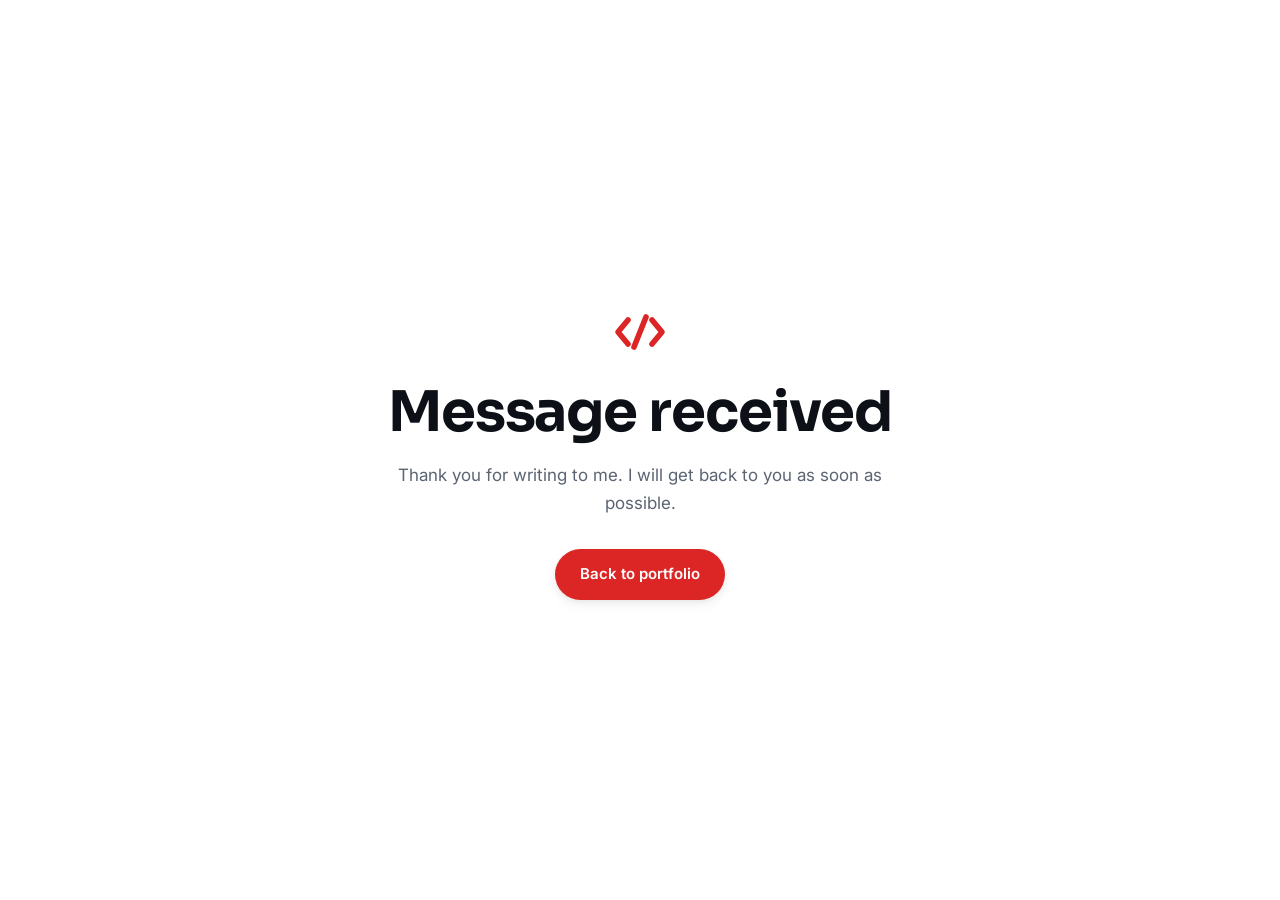
<file: merci.html>
<!DOCTYPE html>
<html lang="en" data-theme="light">

<head>
  <meta charset="UTF-8" />
  <meta name="viewport" content="width=device-width, initial-scale=1.0" />
  <title data-i18n="thanks.meta.title">Message sent — Sawadogo Adam Sharif</title>
  <meta name="robots" content="noindex, nofollow" />

    <script>
      (function () {
        var m = null;
        try { m = localStorage.getItem("theme-mode"); } catch (e) {}
        if (m !== "light" && m !== "dark") m = "auto";
        var t = m === "auto"
          ? (window.matchMedia("(prefers-color-scheme: dark)").matches ? "dark" : "light")
          : m;
        document.documentElement.setAttribute("data-theme-mode", m);
        document.documentElement.setAttribute("data-theme", t);

        var l = null;
        try { l = localStorage.getItem("lang"); } catch (e) {}
        document.documentElement.lang = l === "fr" ? "fr" : "en";
      })();
    </script>

  <link rel="icon" href="favicon.svg" type="image/svg+xml" />
  <link rel="preconnect" href="https://fonts.googleapis.com" />
  <link rel="preconnect" href="https://fonts.gstatic.com" crossorigin />
  <link rel="stylesheet"
    href="https://fonts.googleapis.com/css2?family=Inter:wght@400..600&family=Sora:wght@600..700&display=swap" />
  <link rel="stylesheet" href="css/base.css" />
  <link rel="stylesheet" href="css/components.css" />

  <script type="module">
    import { initI18n } from "./js/i18n.js";
    initI18n();
  </script>

  <style>
    .thanks {
      min-height: 100vh;
      display: grid;
      place-content: center;
      justify-items: center;
      text-align: center;
      gap: var(--space-4);
      padding: var(--space-8);
    }

    .thanks__title {
      font-size: var(--fs-3xl);
    }

    .thanks__text {
      color: var(--text-muted);
      max-width: 44ch;
    }

    .thanks .btn {
      margin-top: var(--space-4);
    }
  </style>
</head>

<body>
  <main class="thanks">
    <svg class="thanks__mark" viewBox="0 0 32 32" width="64" height="64" aria-hidden="true">
      <g fill="none" stroke="var(--logo-red)" stroke-width="2.8"
         stroke-linecap="round" stroke-linejoin="round">
        <path d="M10 10 L5 16 L10 22" />
        <path d="M19 8.5 L13 23.5" />
        <path d="M22 10 L27 16 L22 22" />
      </g>
    </svg>
    <h1 class="thanks__title" data-i18n="thanks.title">Message received</h1>
    <p class="thanks__text" data-i18n="thanks.text">
      Thank you for writing to me. I will get back to you as soon as possible.
    </p>
    <a href="index.html" class="btn btn--primary" data-i18n="thanks.back">Back to portfolio</a>
  </main>
</body>

</html>
</file>
<file: css/base.css>
/* ============================================================
   base.css : reset, jetons, typographie, utilitaires

   Les polices sont chargees par <link> dans le <head>, pas par
   @import ici : un @import serialise les requetes
   (HTML -> CSS -> Google Fonts -> woff2) au lieu de les paralleliser.
   ============================================================ */

*,
*::before,
*::after {
  box-sizing: border-box;
  margin: 0;
  padding: 0;
}

/* ---------- Jetons : thème clair (défaut) ---------- */
:root {
  --bg: #ffffff;
  --surface: #f7f8fa;
  --surface-2: #eff1f5;
  --text: #0d1117;
  --text-muted: #5b6472;
  /* L'accent et le logo partagent le même rouge : identité unifiée. */
  --accent: #dc2626;
  --accent-hover: #b91c1c;
  --accent-soft: rgba(220, 38, 38, 0.08);
  --accent-contrast: #ffffff;
  --border: rgba(13, 17, 23, 0.08);
  --border-strong: rgba(13, 17, 23, 0.16);
  --logo-red: #dc2626;

  --shadow-sm: 0 1px 2px rgba(13, 17, 23, 0.06), 0 1px 3px rgba(13, 17, 23, 0.04);
  --shadow-md: 0 4px 12px rgba(13, 17, 23, 0.07), 0 2px 4px rgba(13, 17, 23, 0.04);
  --shadow-lg: 0 12px 32px rgba(13, 17, 23, 0.1), 0 4px 8px rgba(13, 17, 23, 0.05);

  --font-display: "Sora", system-ui, -apple-system, sans-serif;
  --font-body: "Inter", system-ui, -apple-system, sans-serif;
  --font-mono: "JetBrains Mono", ui-monospace, "SFMono-Regular", monospace;

  /* Échelle fluide : remplace le hack html{font-size:62.5%} de l'ancien site */
  --fs-xs: clamp(0.75rem, 0.72rem + 0.15vw, 0.8125rem);
  --fs-sm: clamp(0.875rem, 0.84rem + 0.17vw, 0.9375rem);
  --fs-base: clamp(1rem, 0.96rem + 0.2vw, 1.0625rem);
  --fs-lg: clamp(1.125rem, 1.06rem + 0.32vw, 1.25rem);
  --fs-xl: clamp(1.375rem, 1.25rem + 0.6vw, 1.75rem);
  --fs-2xl: clamp(1.75rem, 1.5rem + 1.2vw, 2.5rem);
  --fs-3xl: clamp(2.25rem, 1.8rem + 2.2vw, 3.5rem);
  --fs-4xl: clamp(2.75rem, 2rem + 3.4vw, 4.75rem);

  --space-1: 0.25rem;
  --space-2: 0.5rem;
  --space-3: 0.75rem;
  --space-4: 1rem;
  --space-6: 1.5rem;
  --space-8: 2rem;
  --space-12: 3rem;
  --space-16: 4rem;
  --space-24: 6rem;

  --radius-sm: 0.5rem;
  --radius: 0.875rem;
  --radius-lg: 1.25rem;
  --radius-full: 999px;

  /* Conteneur fluide entre deux bornes, sans point de rupture :
       - plancher 1200 px : en dessous, 92vw gaspillerait de la place sur
         mobile, ou chaque pixel compte ;
       - 92vw au milieu : un ecran de 1600 px laissait 400 px vides ;
       - plafond 1760 px : au-dela, les lignes deviennent trop longues
         pour que l'oeil retrouve le debut de la suivante. */
  --container: min(1760px, max(1200px, 92vw));
  --header-h: 72px;
  --ease-out: cubic-bezier(0.22, 1, 0.36, 1);
}

/* ---------- Jetons : thème sombre ----------
   L'accent s'eclaircit : le rouge profond du mode clair passerait mal
   sur fond noir. */
[data-theme="dark"] {
  --bg: #0b0d12;
  --surface: #12151c;
  --surface-2: #1a1f29;
  --text: #e8eaf0;
  --text-muted: #9aa3b2;
  --accent: #f05252;
  --accent-hover: #ff7b7b;
  --accent-soft: rgba(240, 82, 82, 0.14);
  --accent-contrast: #0b0d12;
  --border: rgba(255, 255, 255, 0.09);
  --border-strong: rgba(255, 255, 255, 0.18);
  --logo-red: #f05252;

  --shadow-sm: 0 1px 2px rgba(0, 0, 0, 0.4);
  --shadow-md: 0 4px 12px rgba(0, 0, 0, 0.45);
  --shadow-lg: 0 12px 32px rgba(0, 0, 0, 0.55);
}

/* ---------- Éléments ---------- */
html {
  -webkit-text-size-adjust: 100%;
  scroll-behavior: smooth;
}

body {
  background: var(--bg);
  color: var(--text);
  font-family: var(--font-body);
  font-size: var(--fs-base);
  line-height: 1.65;
  -webkit-font-smoothing: antialiased;
  overflow-x: hidden;
  transition: background 0.3s var(--ease-out), color 0.3s var(--ease-out);
}

h1,
h2,
h3,
h4 {
  font-family: var(--font-display);
  font-weight: 700;
  line-height: 1.15;
  letter-spacing: -0.02em;
  color: var(--text);
}

a {
  color: inherit;
  text-decoration: none;
}

img,
svg {
  display: block;
  max-width: 100%;
}

ul,
ol {
  list-style: none;
}

button,
input,
textarea {
  font: inherit;
  color: inherit;
}

:focus-visible {
  outline: 2px solid var(--accent);
  outline-offset: 3px;
  border-radius: var(--radius-sm);
}

/* ---------- Utilitaires ---------- */
.container {
  width: 100%;
  max-width: var(--container);
  margin-inline: auto;
  padding-inline: var(--space-6);
}

.section {
  padding-block: var(--space-24);
}

.section--surface {
  background: var(--surface);
}

.eyebrow {
  display: inline-block;
  font-family: var(--font-mono);
  font-size: var(--fs-xs);
  font-weight: 500;
  letter-spacing: 0.12em;
  text-transform: uppercase;
  color: var(--accent);
  margin-bottom: var(--space-3);
}

.section-title {
  font-size: var(--fs-3xl);
  margin-bottom: var(--space-4);
}

.section-title span {
  color: var(--accent);
}

.section-lead {
  font-size: var(--fs-lg);
  color: var(--text-muted);
  max-width: 60ch;
  margin-bottom: var(--space-16);
}

.sr-only {
  position: absolute;
  width: 1px;
  height: 1px;
  padding: 0;
  overflow: hidden;
  clip: rect(0, 0, 0, 0);
  white-space: nowrap;
  border: 0;
}

.skip-link {
  position: absolute;
  top: var(--space-2);
  left: var(--space-2);
  z-index: 999;
  padding: var(--space-3) var(--space-4);
  background: var(--accent);
  color: var(--accent-contrast);
  border-radius: var(--radius-sm);
  transform: translateY(-200%);
  transition: transform 0.2s var(--ease-out);
}

.skip-link:focus {
  transform: translateY(0);
}

/* ---------- Mouvement réduit ---------- */
@media (prefers-reduced-motion: reduce) {
  html {
    scroll-behavior: auto;
  }

  *,
  *::before,
  *::after {
    animation-duration: 0.001ms !important;
    animation-iteration-count: 1 !important;
    transition-duration: 0.001ms !important;
  }
}
</file>
<file: css/components.css>
/* ============================================================
   components.css : boutons, icônes, cartes, badges, formulaire
   ============================================================ */

.icon {
  width: 1.25em;
  height: 1.25em;
  fill: currentColor;
  flex-shrink: 0;
}

/* ---------- Boutons ---------- */
.btn {
  display: inline-flex;
  align-items: center;
  justify-content: center;
  gap: var(--space-2);
  padding: 0.8em 1.6em;
  border-radius: var(--radius-full);
  font-size: var(--fs-sm);
  font-weight: 600;
  cursor: pointer;
  border: 1px solid transparent;
  transition: transform 0.2s var(--ease-out), background 0.2s, border-color 0.2s,
    box-shadow 0.2s, color 0.2s;
}

.btn:hover {
  transform: translateY(-2px);
}

.btn--primary {
  background: var(--accent);
  color: var(--accent-contrast);
  box-shadow: var(--shadow-md);
}

.btn--primary:hover {
  background: var(--accent-hover);
  box-shadow: var(--shadow-lg);
}

.btn--ghost {
  background: transparent;
  color: var(--text);
  border-color: var(--border-strong);
}

.btn--ghost:hover {
  border-color: var(--accent);
  color: var(--accent);
  background: var(--accent-soft);
}

/* ---------- Bascule de thème et burger ---------- */
.theme-toggle,
.burger {
  display: inline-flex;
  align-items: center;
  justify-content: center;
  width: 40px;
  height: 40px;
  border-radius: var(--radius-full);
  background: transparent;
  border: 1px solid var(--border);
  color: var(--text-muted);
  cursor: pointer;
  transition: color 0.2s, border-color 0.2s, background 0.2s;
}

.theme-toggle:hover,
.burger:hover {
  color: var(--accent);
  border-color: var(--accent);
  background: var(--accent-soft);
}

/* L'icone affichee suit le MODE choisi, pas le theme rendu : en mode auto
   on montre le moniteur, meme si le theme resolu est sombre. C'est ce qui
   permet au visiteur de savoir qu'il suit son systeme. */
.theme-toggle__auto,
.theme-toggle__sun,
.theme-toggle__moon {
  display: none;
}

[data-theme-mode="auto"] .theme-toggle__auto,
[data-theme-mode="light"] .theme-toggle__sun,
[data-theme-mode="dark"] .theme-toggle__moon {
  display: block;
}

.burger {
  display: none;
}

.burger__close,
.burger.is-open .burger__open {
  display: none;
}

.burger.is-open .burger__close {
  display: block;
}

/* ---------- Bascule de langue ---------- */
.lang-toggle {
  display: inline-flex;
  align-items: center;
  gap: 2px;
  height: 40px;
  padding: 4px;
  border-radius: var(--radius-full);
  background: transparent;
  border: 1px solid var(--border);
  color: var(--text-muted);
  font-family: var(--font-mono);
  font-size: var(--fs-xs);
  font-weight: 500;
  cursor: pointer;
  transition: border-color 0.2s, background 0.2s;
}

.lang-toggle:hover {
  border-color: var(--accent);
  background: var(--accent-soft);
}

.lang-toggle__option {
  display: inline-flex;
  align-items: center;
  justify-content: center;
  min-width: 30px;
  height: 30px;
  border-radius: var(--radius-full);
  transition: background 0.2s, color 0.2s;
}

/* L'état actif suit l'attribut `lang` de <html>, posé dès le <head> :
   le bon bouton est allumé avant même le chargement du JavaScript. */
:root[lang="en"] .lang-toggle__option[data-lang="en"],
:root[lang="fr"] .lang-toggle__option[data-lang="fr"] {
  background: var(--accent);
  color: var(--accent-contrast);
}

/* ---------- Réseaux sociaux ---------- */
.social {
  display: flex;
  gap: var(--space-3);
}

.social a {
  display: inline-flex;
  align-items: center;
  justify-content: center;
  width: 44px;
  height: 44px;
  border-radius: var(--radius-full);
  border: 1px solid var(--border);
  color: var(--text-muted);
  transition: color 0.2s var(--ease-out), border-color 0.2s, background 0.2s,
    transform 0.2s var(--ease-out);
}

.social a:hover {
  color: var(--accent);
  border-color: var(--accent);
  background: var(--accent-soft);
  transform: translateY(-3px);
}

/* ============================================================
   Carrousel des services

   Etat par defaut : blocs empiles, tous lisibles. carousel.js ajoute
   .carousel--ready pour passer en horizontal. Faire l'inverse ne
   montrerait qu'un seul bloc si le JS echoue.
   ============================================================ */
.carousel {
  position: relative;
}

.carousel__track {
  display: grid;
  gap: var(--space-6);
}

.service {
  display: grid;
  grid-template-columns: 1.02fr 0.98fr;
  align-items: center;
  gap: var(--space-12);
  padding: var(--space-12);
  background: var(--bg);
  border: 1px solid var(--border);
  border-radius: var(--radius-lg);
  transition: border-color 0.3s var(--ease-out), box-shadow 0.3s var(--ease-out);
}

.service:hover {
  border-color: var(--accent);
  box-shadow: var(--shadow-lg);
}

.service__content {
  min-width: 0;
}

.service__visual {
  min-width: 0;
}

/* Illustration dessinee avec les jetons du theme : elle suit le mode clair
   comme le mode sombre sans fichier supplementaire ni requete reseau. */
.service__art {
  width: 100%;
  height: auto;
  max-height: 340px;
}

.service__icon {
  width: 52px;
  height: 52px;
  fill: var(--accent);
  margin-bottom: var(--space-6);
}

.service__title {
  font-size: var(--fs-2xl);
  margin-bottom: var(--space-6);
  max-width: 20ch;
}

.service__text {
  font-size: var(--fs-base);
  color: var(--text-muted);
  max-width: 58ch;
}

.service__text + .service__text {
  margin-top: var(--space-4);
}

.service__link {
  display: inline-flex;
  align-items: center;
  gap: var(--space-2);
  margin-top: var(--space-8);
  font-size: var(--fs-sm);
  font-weight: 600;
  color: var(--accent);
  align-self: flex-start;
}

.service__link:hover {
  text-decoration: underline;
}

/* ---------- Mode carrousel ---------- */
/* En mode carrousel, la bordure passe du bloc au cadre : les bords lateraux
   d'un bloc large de 100 % tombent pile sur le rognage et seraient coupes.
   `:has()` permet de la colorer au survol du bloc qu'elle entoure. */
.carousel--ready .carousel__viewport {
  overflow: hidden;
  border: 1px solid var(--border);
  border-radius: var(--radius-lg);
  transition: border-color 0.3s var(--ease-out), box-shadow 0.3s var(--ease-out);
}

.carousel--ready .carousel__viewport:has(.service:hover) {
  border-color: var(--accent);
  box-shadow: var(--shadow-lg);
}

.carousel--ready .carousel__track {
  display: flex;
  gap: 0;
  transition: transform 0.7s var(--ease-out);
  will-change: transform;
}

.carousel--ready .service {
  flex: 0 0 100%;
  min-height: 60vh;
  border: none;
  border-radius: 0;
  /* Gouttiere laterale : les chevrons flottent au-dessus du bloc, il leur
     faut leur propre couloir sinon ils se posent sur le texte. */
  padding-inline: var(--space-24);
}

.carousel--ready .service:hover {
  box-shadow: none;
}

/* ---------- Chevrons ---------- */
.carousel__arrow {
  display: none;
  position: absolute;
  top: 50%;
  transform: translateY(-50%);
  z-index: 2;
  width: 48px;
  height: 48px;
  align-items: center;
  justify-content: center;
  border-radius: var(--radius-full);
  border: 1px solid var(--border-strong);
  background: var(--bg);
  color: var(--text-muted);
  cursor: pointer;
  box-shadow: var(--shadow-md);
  transition: color 0.2s, border-color 0.2s, background 0.2s, transform 0.2s var(--ease-out);
}

.carousel--ready .carousel__arrow {
  display: inline-flex;
}

.carousel__arrow:hover {
  color: var(--accent-contrast);
  background: var(--accent);
  border-color: var(--accent);
}

.carousel__arrow--prev {
  left: var(--space-4);
}

.carousel__arrow--next {
  right: var(--space-4);
}

.carousel__arrow--prev:hover {
  transform: translateY(-50%) translateX(-3px);
}

.carousel__arrow--next:hover {
  transform: translateY(-50%) translateX(3px);
}

/* ---------- Puces ---------- */
.carousel__controls {
  display: none;
}

.carousel--ready .carousel__controls {
  display: flex;
  justify-content: center;
  margin-top: var(--space-6);
}

.carousel__dots {
  display: flex;
  align-items: center;
  gap: var(--space-3);
}

.carousel__dots button {
  display: block;
  width: 36px;
  height: 4px;
  padding: 0;
  border: none;
  border-radius: var(--radius-full);
  background: var(--border-strong);
  cursor: pointer;
  transition: background 0.3s var(--ease-out), width 0.3s var(--ease-out);
}

.carousel__dots button:hover {
  background: var(--accent-hover);
}

.carousel__dots button.is-active {
  width: 56px;
  background: var(--accent);
}

/* Mouvement reduit : pas de glissement, pas de defilement automatique
   (coupe aussi dans carousel.js), et les blocs se reempilent. */
@media (prefers-reduced-motion: reduce) {
  .carousel--ready .carousel__track {
    display: grid;
    gap: var(--space-6);
    transform: none !important;
    transition: none;
  }

  .carousel--ready .carousel__viewport {
    overflow: visible;
  }

  .carousel--ready .service {
    min-height: 0;
    border-radius: var(--radius-lg);
    border-inline: 1px solid var(--border);
  }

  .carousel--ready .carousel__controls {
    display: none;
  }
}

/* ---------- Carte ---------- */
.card {
  display: flex;
  flex-direction: column;
  padding: var(--space-8);
  background: var(--bg);
  border: 1px solid var(--border);
  border-radius: var(--radius-lg);
  transition: transform 0.3s var(--ease-out), border-color 0.3s, box-shadow 0.3s;
}

.card:hover {
  transform: translateY(-4px);
  border-color: var(--accent);
  box-shadow: var(--shadow-lg);
}

.card__icon {
  width: 40px;
  height: 40px;
  fill: var(--accent);
  margin-bottom: var(--space-4);
}

.card__title {
  font-size: var(--fs-lg);
  margin-bottom: var(--space-3);
}

.card__text {
  font-size: var(--fs-sm);
  color: var(--text-muted);
  flex-grow: 1;
}

.card__link {
  display: inline-flex;
  align-items: center;
  gap: var(--space-2);
  margin-top: var(--space-4);
  font-size: var(--fs-sm);
  font-weight: 600;
  color: var(--accent);
}

.card__link:hover {
  text-decoration: underline;
}

/* ---------- Timeline ---------- */
.timeline {
  position: relative;
  padding-left: var(--space-12);
}

.timeline__line {
  position: absolute;
  left: 7px;
  top: 8px;
  bottom: 8px;
  width: 2px;
  background: var(--border-strong);
  transform-origin: 50% 0;
}

.timeline__item {
  position: relative;
  padding-bottom: var(--space-16);
}

.timeline__item:last-child {
  padding-bottom: 0;
}

.timeline__dot {
  position: absolute;
  left: calc(var(--space-12) * -1);
  top: 6px;
  width: 16px;
  height: 16px;
  border-radius: var(--radius-full);
  background: var(--bg);
  border: 3px solid var(--accent);
  z-index: 1;
}

.timeline__period {
  font-family: var(--font-mono);
  font-size: var(--fs-xs);
  letter-spacing: 0.08em;
  text-transform: uppercase;
  color: var(--accent);
  margin-bottom: var(--space-2);
}

.timeline__role {
  font-size: var(--fs-xl);
}

.timeline__company {
  font-size: var(--fs-base);
  font-weight: 600;
  color: var(--text-muted);
  margin-bottom: var(--space-4);
}

.timeline__list {
  display: grid;
  gap: var(--space-2);
  margin-bottom: var(--space-6);
}

.timeline__list li {
  position: relative;
  padding-left: var(--space-6);
  font-size: var(--fs-sm);
  color: var(--text-muted);
  /* Sur un conteneur elargi, ces puces atteindraient plus de 130 caracteres
     par ligne : l'oeil perd le debut de la ligne suivante. */
  max-width: 88ch;
}

.timeline__list li::before {
  content: "";
  position: absolute;
  left: 0;
  top: 0.65em;
  width: 6px;
  height: 6px;
  border-radius: var(--radius-full);
  background: var(--accent);
  opacity: 0.5;
}

.timeline__list strong {
  color: var(--text);
  font-weight: 600;
}

/* ---------- Étiquettes ---------- */
.tag-list {
  display: flex;
  flex-wrap: wrap;
  gap: var(--space-2);
}

.tag {
  font-family: var(--font-mono);
  font-size: var(--fs-xs);
  padding: 0.35em 0.8em;
  border-radius: var(--radius-full);
  background: var(--accent-soft);
  color: var(--accent);
  border: 1px solid transparent;
}

/* ============================================================
   Projets : piste de panneaux

   Etat par defaut : piste VERTICALE. La bascule horizontale est ajoutee
   par animations.js via la classe .projects--horizontal, et seulement
   si GSAP est charge, l'ecran large et le mouvement non reduit.
   Faire l'inverse laisserait 9 panneaux cote a cote en debordement
   des qu'un CDN tombe.
   ============================================================ */
.projects {
  background: var(--surface);
  padding-block: var(--space-24);
  overflow: hidden;
}

.projects__head {
  margin-bottom: var(--space-8);
}

.projects__track {
  display: flex;
  flex-direction: column;
  gap: var(--space-6);
}

/* En vertical, la piste reprend la largeur du conteneur. */
.projects__viewport {
  width: 100%;
  max-width: var(--container);
  margin-inline: auto;
  padding-inline: var(--space-6);
}

.projects__footer {
  display: none;
}

/* ---------- Panneau ---------- */
.panel {
  min-width: 0;
}

.panel__inner {
  display: grid;
  grid-template-columns: 1.05fr 0.95fr;
  align-items: center;
  gap: var(--space-12);
  background: var(--bg);
  border: 1px solid var(--border);
  border-radius: var(--radius-lg);
  overflow: hidden;
  height: 100%;
}

.panel__visual {
  position: relative;
  align-self: stretch;
  min-height: 260px;
  overflow: hidden;
  background: var(--surface-2);
}

.panel__visual img {
  width: 100%;
  height: 100%;
  object-fit: cover;
  transition: transform 0.6s var(--ease-out);
}

.panel:hover .panel__visual img {
  transform: scale(1.04);
}

/* Visuels mobiles (e-Wari, LONIA) : l'image tient entiere dans le cadre.
   En `cover`, un mockup de telephone dans un cadre paysage serait reduit a
   une bande horizontale inexploitable. */
.panel__visual--contain {
  background: var(--surface-2);
}

/* Boite explicite plutot qu'un `height: 100%` dans une grille centree, qui
   ne se resolvait pas et laissait l'image sortir a sa taille naturelle.
   Les dimensions sont calculees et non deduites des ancrages : sur un
   element remplace, `width: auto` retient la taille intrinseque et non
   l'etirement, ce qui faisait cette fois s'effondrer l'image a 0. */
.panel__visual--contain img {
  position: absolute;
  top: var(--space-6);
  left: var(--space-6);
  width: calc(100% - var(--space-6) * 2);
  height: calc(100% - var(--space-6) * 2);
  object-fit: contain;
}

.panel:hover .panel__visual--contain img {
  transform: none;
}

/* Panneau sans capture : degrade + monogramme.
   Plus utilise aujourd'hui (les dix projets ont une capture), mais
   conserve pour le prochain projet qui arriverait sans visuel. */
.panel__visual--mono {
  display: grid;
  place-items: center;
  background: linear-gradient(135deg, var(--accent) 0%, var(--accent-hover) 100%);
}

.panel__mono {
  font-family: var(--font-mono);
  font-size: clamp(2.5rem, 7vw, 5rem);
  font-weight: 500;
  letter-spacing: 0.06em;
  color: #fff;
  opacity: 0.92;
}

.panel__content {
  padding: var(--space-8) var(--space-8) var(--space-8) 0;
  min-width: 0;
}

.panel__index {
  font-family: var(--font-mono);
  font-size: var(--fs-sm);
  color: var(--text-muted);
  margin-bottom: var(--space-3);
}

.panel__index span {
  color: var(--accent);
  font-size: var(--fs-lg);
  font-weight: 500;
}

.panel__head {
  display: flex;
  align-items: flex-start;
  justify-content: space-between;
  gap: var(--space-4);
  margin-bottom: var(--space-4);
}

.panel__title {
  font-size: var(--fs-2xl);
}

.panel__text {
  color: var(--text-muted);
  margin-bottom: var(--space-6);
  max-width: 52ch;
}

.panel__link {
  display: inline-flex;
  align-items: center;
  gap: var(--space-2);
  margin-top: var(--space-6);
  font-size: var(--fs-sm);
  font-weight: 600;
  color: var(--accent);
}

.panel__link:hover {
  text-decoration: underline;
}

/* ---------- Mode horizontal ---------- */
.projects--horizontal {
  padding-block: 0;
}

.projects--horizontal .projects__stage {
  height: 100vh;
  display: flex;
  flex-direction: column;
  justify-content: center;
  gap: var(--space-6);
  padding-block: calc(var(--header-h) + var(--space-6)) var(--space-8);
}

.projects--horizontal .projects__head {
  margin-bottom: 0;
  flex-shrink: 0;
}

.projects--horizontal .projects__head .section-title {
  margin-bottom: 0;
}

.projects--horizontal .projects__viewport {
  flex: 1 1 auto;
  min-height: 0;
  max-width: none;
  padding-inline: 0;
  overflow: hidden;
}

.projects--horizontal .projects__track {
  flex-direction: row;
  gap: 0;
  height: 100%;
  will-change: transform;
}

.projects--horizontal .panel {
  flex: 0 0 100%;
  height: 100%;
  padding-inline: var(--space-6);
}

.projects--horizontal .panel__inner {
  max-width: var(--container);
  margin-inline: auto;
}

.projects--horizontal .projects__footer {
  display: flex;
  align-items: center;
  gap: var(--space-6);
  flex-shrink: 0;
}

.projects__counter {
  font-family: var(--font-mono);
  font-size: var(--fs-sm);
  color: var(--text-muted);
  white-space: nowrap;
}

.projects__counter span {
  color: var(--accent);
  font-size: var(--fs-lg);
  font-weight: 500;
}

.projects__bar {
  flex: 1 1 auto;
  height: 3px;
  border-radius: var(--radius-full);
  background: var(--border-strong);
  overflow: hidden;
}

.projects__bar-fill {
  display: block;
  height: 100%;
  width: 100%;
  border-radius: inherit;
  background: var(--accent);
  transform: scaleX(0);
  transform-origin: 0 50%;
}

/* ---------- Badges de statut ---------- */
.badge {
  flex-shrink: 0;
  font-family: var(--font-mono);
  font-size: var(--fs-xs);
  padding: 0.3em 0.7em;
  border-radius: var(--radius-full);
  background: var(--surface-2);
  color: var(--text-muted);
  white-space: nowrap;
}

.badge--live {
  background: rgba(22, 163, 74, 0.12);
  color: #15803d;
}

[data-theme="dark"] .badge--live {
  background: rgba(74, 222, 128, 0.16);
  color: #4ade80;
}

.badge--pro,
.badge--wip {
  background: var(--accent-soft);
  color: var(--accent);
}

.badge--academic {
  background: rgba(217, 119, 6, 0.12);
  color: #b45309;
}

[data-theme="dark"] .badge--academic {
  background: rgba(251, 191, 36, 0.16);
  color: #fbbf24;
}

/* ---------- Compétences ---------- */
.skills-grid {
  display: grid;
  grid-template-columns: repeat(auto-fit, minmax(300px, 1fr));
  gap: var(--space-8);
  margin-bottom: var(--space-16);
}

.skill-block__title {
  font-size: var(--fs-base);
  font-weight: 600;
  margin-bottom: var(--space-4);
  padding-bottom: var(--space-3);
  border-bottom: 1px solid var(--border);
}

/* ---------- Marquee ---------- */
.marquee {
  overflow: hidden;
  padding-block: var(--space-4);
  -webkit-mask-image: linear-gradient(to right, transparent, #000 12%, #000 88%, transparent);
  mask-image: linear-gradient(to right, transparent, #000 12%, #000 88%, transparent);
}

.marquee__track {
  display: flex;
  gap: var(--space-12);
  width: max-content;
  will-change: transform;
}

.marquee__item {
  display: inline-flex;
  align-items: center;
  gap: var(--space-3);
  font-family: var(--font-mono);
  font-size: var(--fs-base);
  color: var(--text-muted);
  white-space: nowrap;
}

/* Le logo porte la couleur de marque via .tech--<nom> (tech-icons.css) ;
   le libelle reste dans le gris du texte secondaire pour ne pas
   transformer la bande en arc-en-ciel illisible. */
.marquee__logo {
  width: 28px;
  height: 28px;
  fill: currentColor;
  flex-shrink: 0;
}

/* ---------- Formulaire ---------- */
.field-row {
  display: grid;
  grid-template-columns: 1fr 1fr;
  gap: var(--space-4);
}

.field {
  display: flex;
  flex-direction: column;
  gap: var(--space-2);
  margin-bottom: var(--space-4);
}

.field__label {
  font-size: var(--fs-sm);
  font-weight: 500;
}

.field__optional {
  color: var(--text-muted);
  font-weight: 400;
}

.field__input {
  width: 100%;
  padding: 0.85em 1em;
  background: var(--surface);
  border: 1px solid var(--border);
  border-radius: var(--radius);
  font-size: var(--fs-sm);
  transition: border-color 0.2s, background 0.2s, box-shadow 0.2s;
}

.field__input::placeholder {
  color: var(--text-muted);
  opacity: 0.7;
}

.field__input:focus {
  outline: none;
  border-color: var(--accent);
  background: var(--bg);
  box-shadow: 0 0 0 3px var(--accent-soft);
}

textarea.field__input {
  resize: vertical;
  min-height: 140px;
}

/* ---------- Retour en haut ---------- */
.social--sm a {
  width: 38px;
  height: 38px;
}

.to-top {
  position: fixed;
  right: var(--space-6);
  bottom: var(--space-6);
  z-index: 90;
  display: inline-flex;
  align-items: center;
  justify-content: center;
  width: 46px;
  height: 46px;
  border-radius: var(--radius-full);
  background: var(--accent);
  color: var(--accent-contrast);
  box-shadow: var(--shadow-lg);
  opacity: 0;
  visibility: hidden;
  transform: translateY(12px);
  transition: opacity 0.3s var(--ease-out), transform 0.3s var(--ease-out),
    visibility 0.3s;
}

.to-top.is-visible {
  opacity: 1;
  visibility: visible;
  transform: translateY(0);
}
</file>
